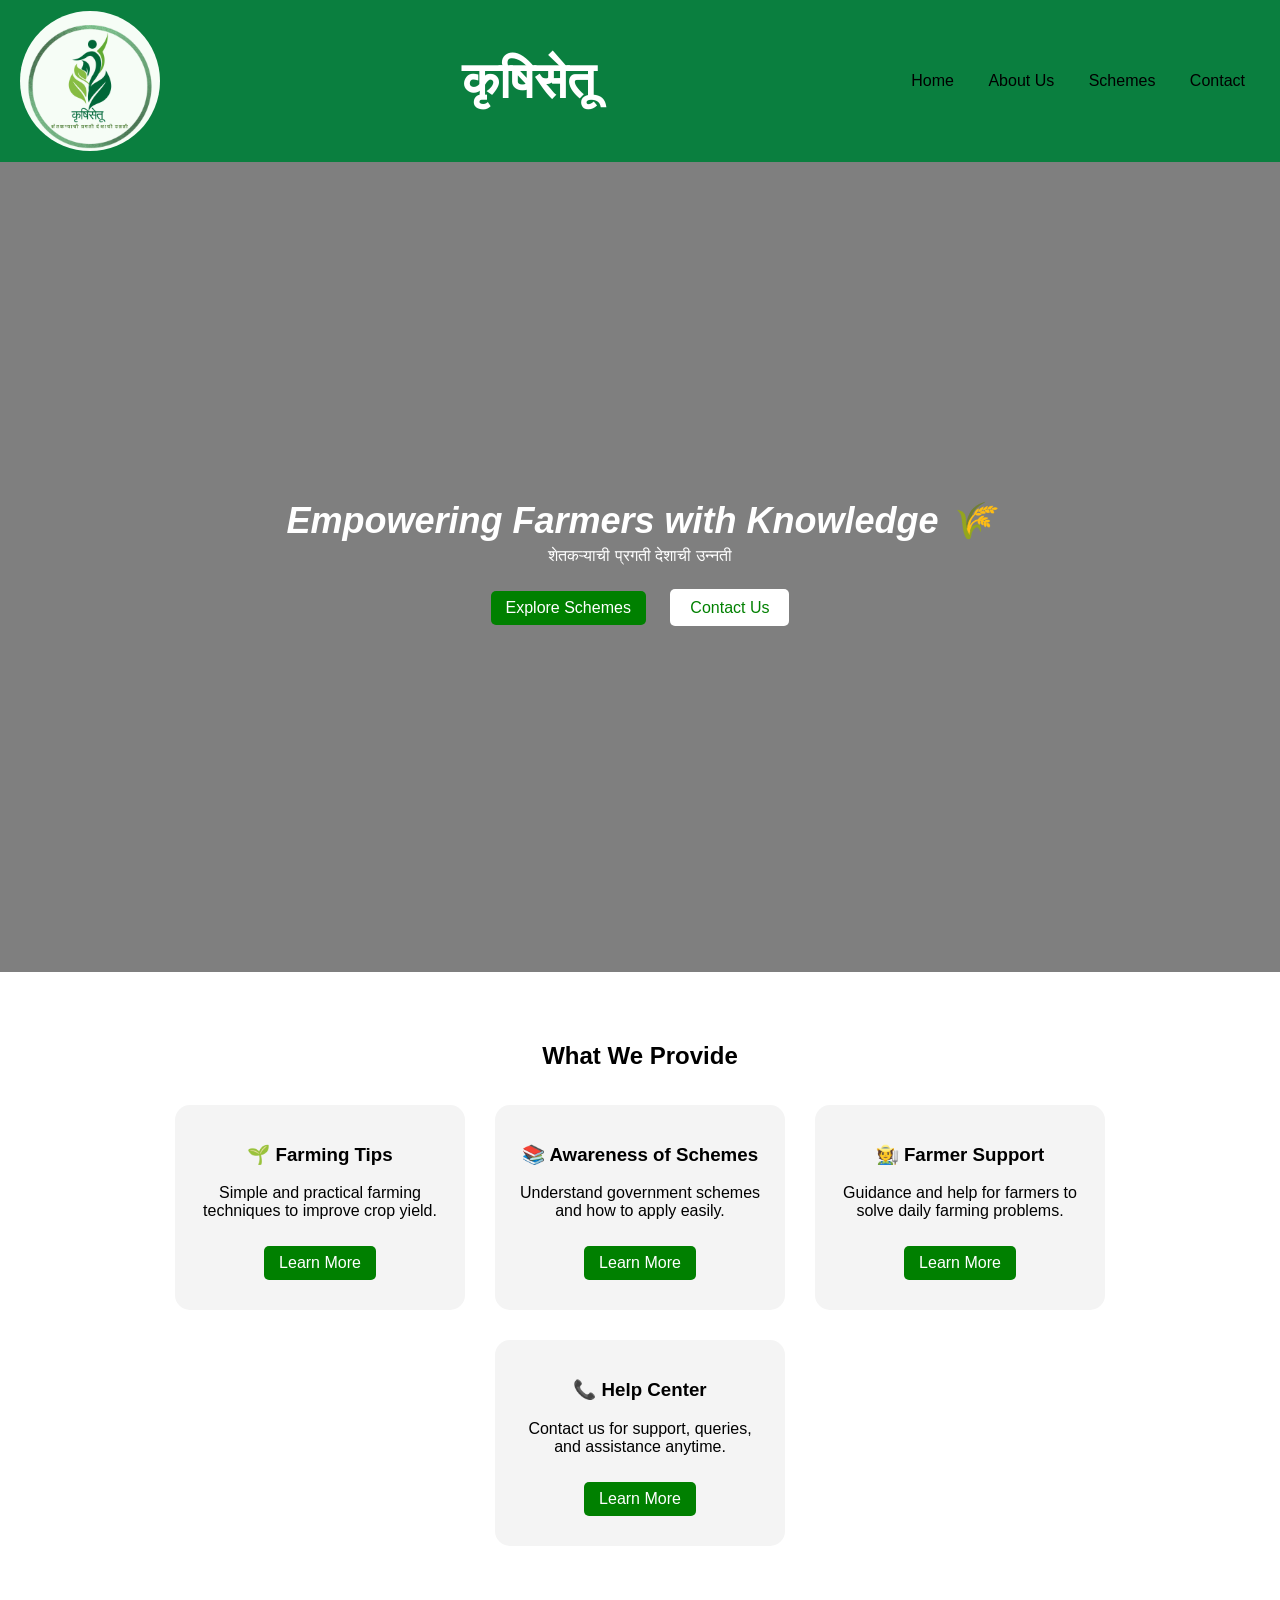
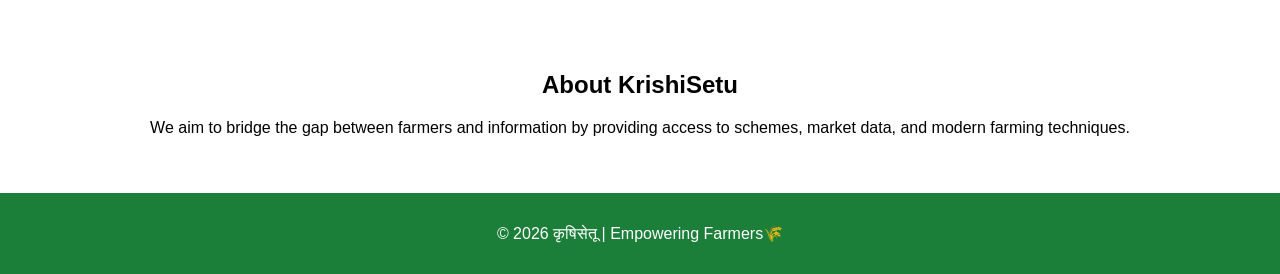
<file: index.html>
<!DOCTYPE html>
<html>
<head>
    <meta charset="UTF-8">
    <meta name="viewport" content="width=device-width, initial-scale=1.0">
    <title>KrishiSetu - Home</title>
    <link rel="stylesheet" href="style.css">
</head>

<body>

<!-- Navbar -->
<nav>
   
     <img src="krishisetufinallogo.jpeg" style="width: 140px; height: 140px;
    border-radius: 100%;">
    <h2 style="font-size: 50px;">कृषिसेतू</h2>

    <div class="links">
        <a href="index.html">Home</a>
        <a href="about.html">About Us</a>
        <a href="schemes.html">Schemes</a>
        <a href="contact.html">Contact</a>
    </div>
</nav>

<!-- Hero Section -->
<section class="hero">
    <div class="hero-text">
        <h1>Empowering Farmers with Knowledge 🌾</h1>
        <p>शेतकऱ्याची प्रगती देशाची उन्नती</p>

        <a href="schemes.html" class="btn">Explore Schemes</a>
        <a href="contact.html" class="btn2">Contact Us</a>
    </div>
</section>

<section class="features">
    <h2>What We Provide</h2>

    <div class="cards">

        <div class="card">
            
            <h3>🌱 Farming Tips</h3>
           
            <p>Simple and practical farming techniques to improve crop yield.</p>
         <a href="tips.html" class="btn">Learn More</a>
        </div>

        <div class="card">
            <h3>📚 Awareness of Schemes</h3>
            <p>Understand government schemes and how to apply easily.</p>
        <a href="awareness.html" class="btn">Learn More</a>
        </div>

        <div class="card">
            <h3>🧑‍🌾 Farmer Support</h3>
            <p>Guidance and help for farmers to solve daily farming problems.</p>
        <a href="support.html" class="btn">Learn More</a>
        </div>

        <div class="card">
            <h3>📞 Help Center</h3>
            <p>Contact us for support, queries, and assistance anytime.</p>
        <a href="help.html" class="btn">Learn More</a>
        </div>

    </div>
</section>

<!-- About Preview -->
<section class="content">
    <h2>About KrishiSetu</h2>
    <p>We aim to bridge the gap between farmers and information by providing access to schemes, market data, and modern farming techniques.</p>
</section>

<!-- Footer -->
<footer>
    <p>© 2026 कृषिसेतू | Empowering Farmers🌾</p>
</footer>


</body>
</html>
</file>
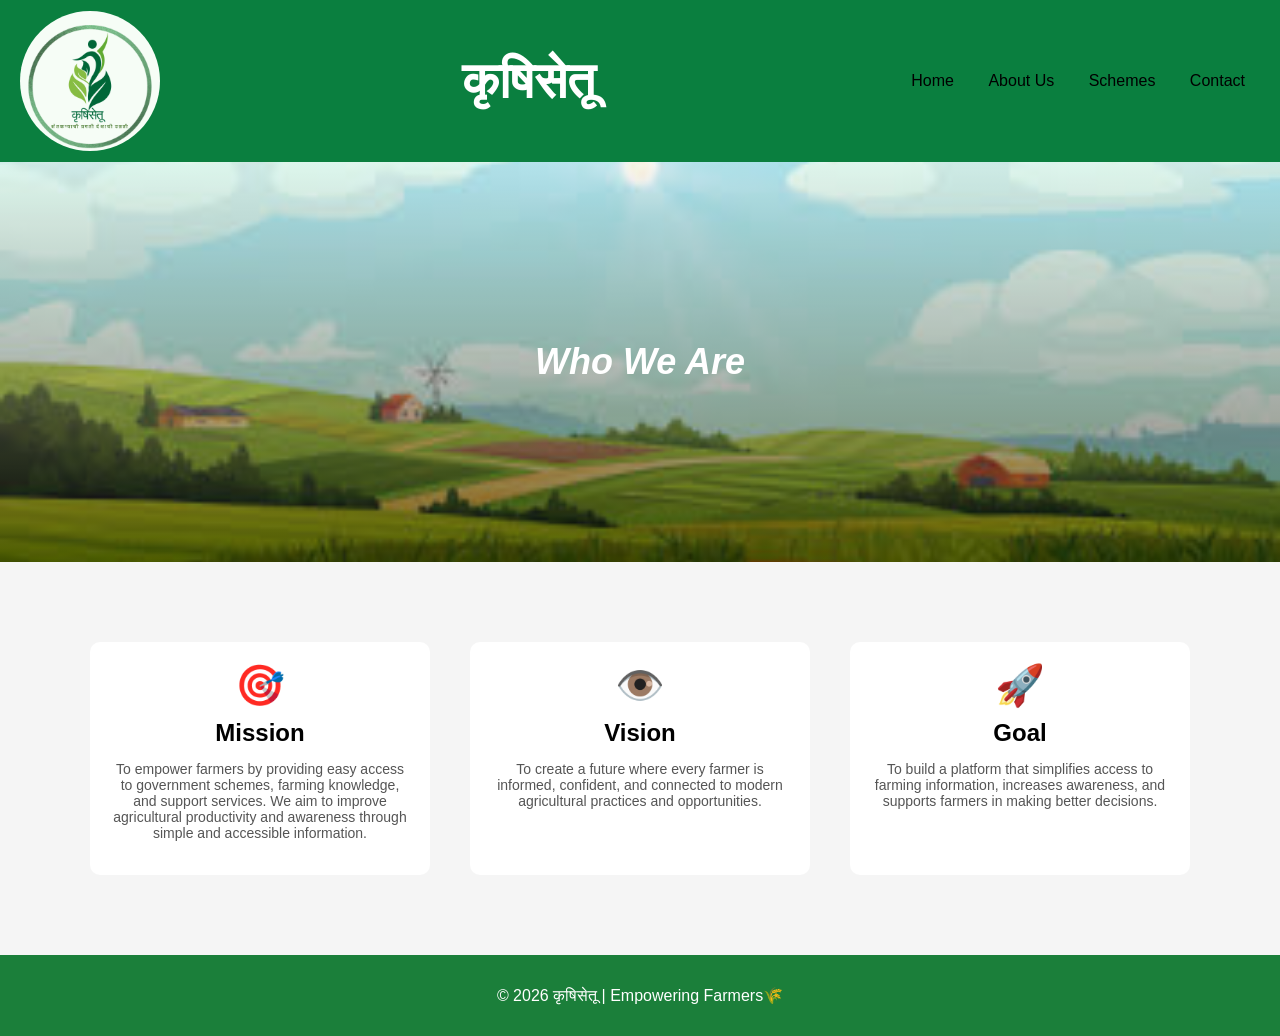
<file: about.html>
<!DOCTYPE html>
<html>
<head>
     <meta charset="UTF-8">
    <meta name="viewport" content="width=device-width, initial-scale=1.0">
    <title>About - KrishiSetu</title>
    <link rel="stylesheet" href="style.css">
</head>

<body>

<!-- Navbar -->
<nav>
   <img src="krishisetufinallogo.jpeg" style="width: 140px; height: 140px;
    border-radius: 100%;">
    <h2 style="font-size: 50px;">कृषिसेतू</h2>

    <div class="links">
        <a href="index.html">Home</a>
        <a href="about.html">About Us</a>
        <a href="schemes.html">Schemes</a>
        <a href="contact.html">Contact</a>
    </div>
</nav>
<section class="about-hero">
    <div class="hero-text">
        <h1>Who We Are</h1>
        
    </div>
</section>

<section class="mvg">

    <div class="mvg-container">

        <div class="mvg-card">
           <div class="icon">🎯</div>  <!-- Mission -->

            <h2>Mission</h2>
            <p>
                To empower farmers by providing easy access to government schemes,
                farming knowledge, and support services. We aim to improve agricultural
                productivity and awareness through simple and accessible information.
            </p>
        </div>

        <div class="mvg-card">
            <div class="icon">👁️</div>  <!-- Vision -->
            <h2>Vision</h2>
            <p>
                To create a future where every farmer is informed, confident,
                and connected to modern agricultural practices and opportunities.
            </p>
        </div>

        <div class="mvg-card">
            <div class="icon">🚀</div>  <!-- Goal -->
            <h2>Goal</h2>
            <p>
                To build a platform that simplifies access to farming information,
                increases awareness, and supports farmers in making better decisions.
            </p>
        </div>

    </div>
    

</section>
<!-- Footer -->
<footer>
    <p>© 2026 कृषिसेतू | Empowering Farmers🌾</p>
</footer>


</body>



</html>
</file>
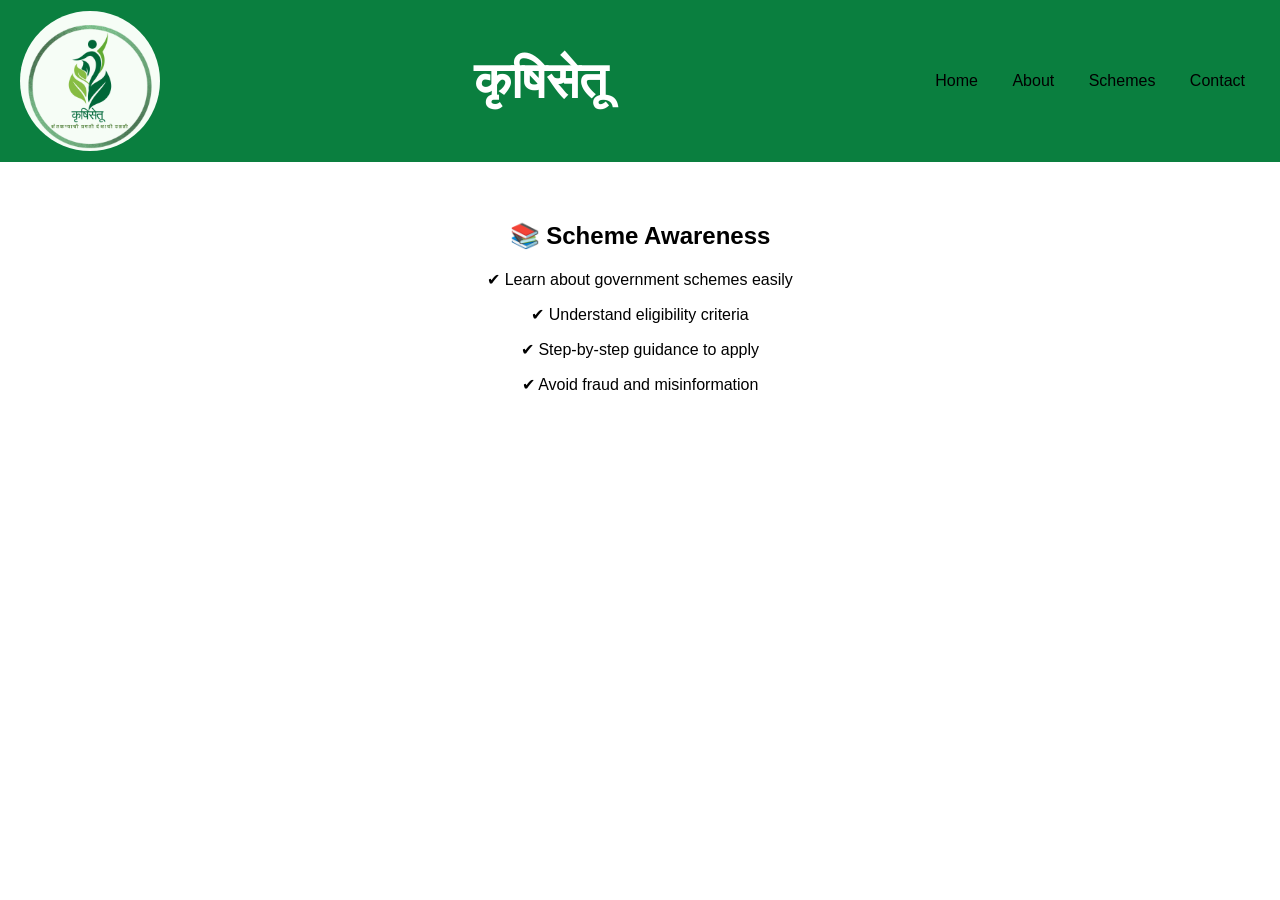
<file: awareness.html>
<!DOCTYPE html>
<html>
<head>
     <meta charset="UTF-8">
    <meta name="viewport" content="width=device-width, initial-scale=1.0">
    <title>KrishiSetu</title>
    <link rel="stylesheet" href="style.css">
</head>

<body>

<nav>
    <img src="krishisetufinallogo.jpeg" style="width: 140px; height: 140px;
    border-radius: 100%;">
    <h2 style="font-size: 50px;">कृषिसेतू</h2>

    <div class="links">
        <a href="index.html">Home</a>
        <a href="about.html">About</a>
        <a href="schemes.html">Schemes</a>
        <a href="contact.html">Contact</a>
    </div>
</nav>

<section class="content">
    <h1>📚 Scheme Awareness</h1>

<p>✔ Learn about government schemes easily</p>
<p>✔ Understand eligibility criteria</p>
<p>✔ Step-by-step guidance to apply</p>
<p>✔ Avoid fraud and misinformation</p>
</section>
</body>


</html>
</file>
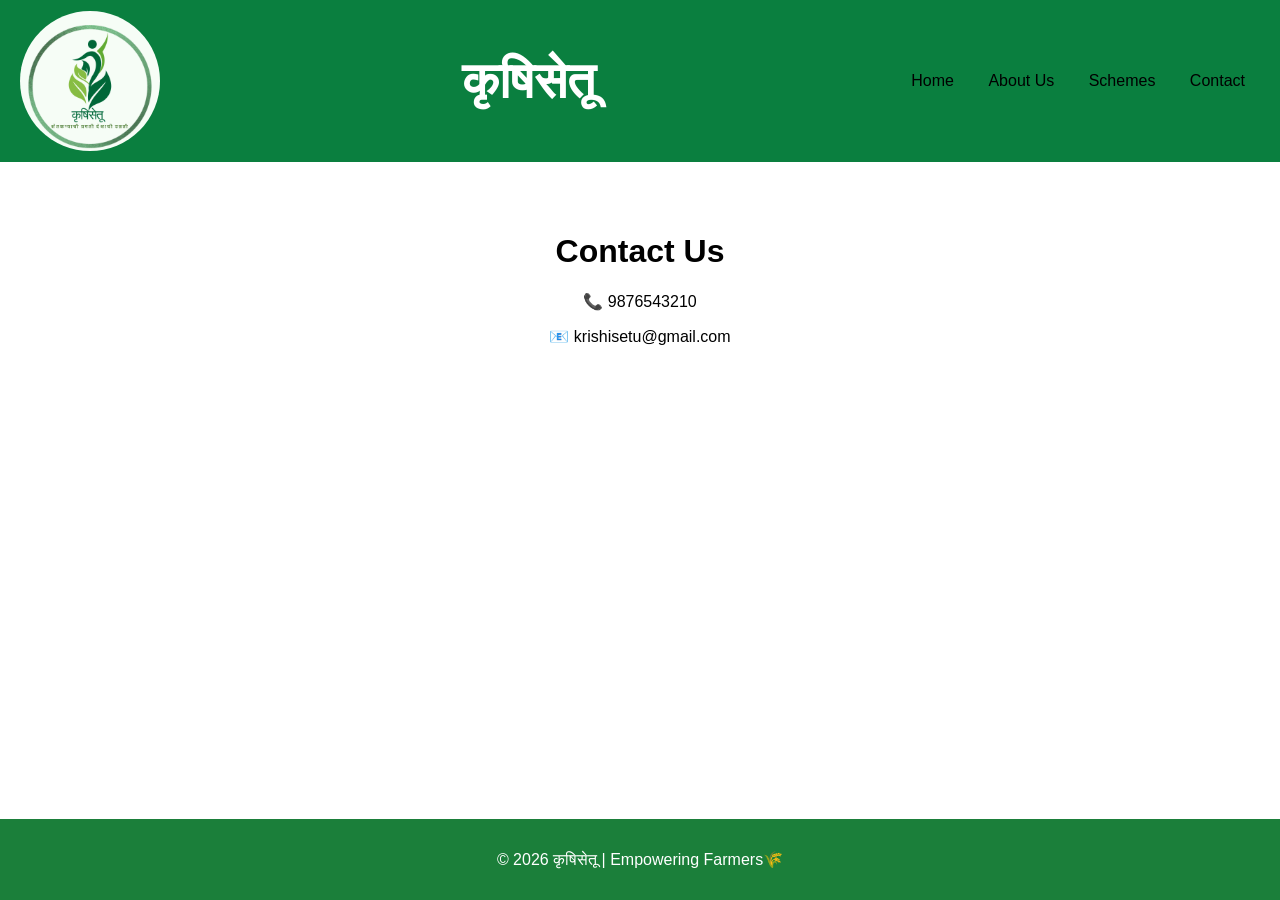
<file: contact.html>
<!DOCTYPE html>
<html>
<head>
     <meta charset="UTF-8">
    <meta name="viewport" content="width=device-width, initial-scale=1.0">
    <title>Contact - KrishiSetu</title>
    <link rel="stylesheet" href="style.css">
</head>

<body>
 <div class="page-container">
<nav>
   <img src="krishisetufinallogo.jpeg" style="width: 140px; height: 140px;
    border-radius: 100%;">
    <h2 style="font-size: 50px;">कृषिसेतू</h2>

    <div class="links">
        <a href="index.html">Home</a>
        <a href="about.html">About Us</a>
        <a href="schemes.html">Schemes</a>
        <a href="contact.html">Contact</a>
    </div>
</nav>

<div class="main-content">
    <h1>Contact Us</h1>
    <p>📞 9876543210</p>
    <p>📧 krishisetu@gmail.com</p>
</div>

<!-- Footer -->
<footer>
    <p>© 2026 कृषिसेतू | Empowering Farmers🌾</p>
</footer>
 </div>
</body>



</html>
</file>
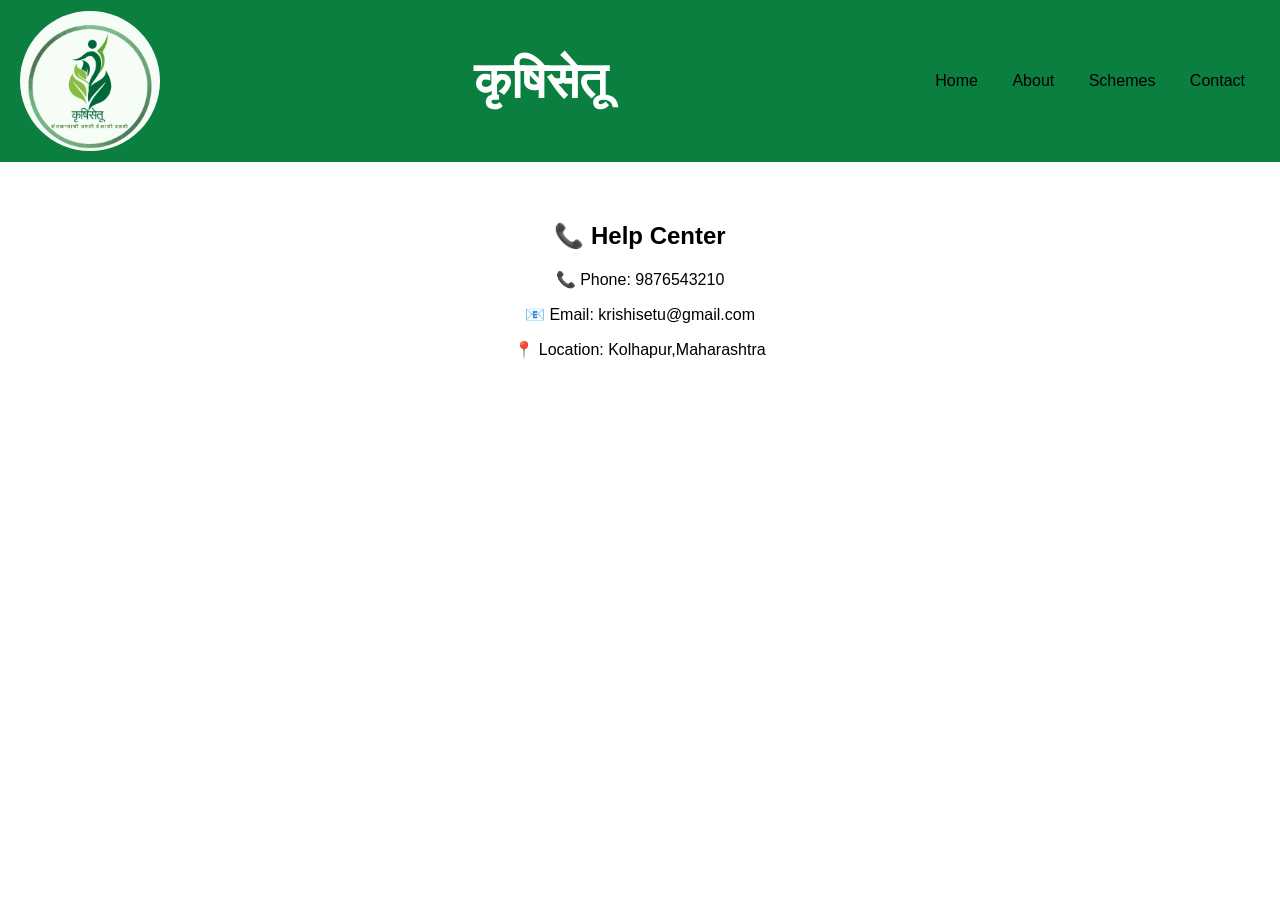
<file: help.html>
<!DOCTYPE html>
<html>
<head>
     <meta charset="UTF-8">
    <meta name="viewport" content="width=device-width, initial-scale=1.0">
    <title>KrishiSetu</title>
    <link rel="stylesheet" href="style.css">
</head>

<body>

<nav>
    <img src="krishisetufinallogo.jpeg" style="width: 140px; height: 140px;
    border-radius: 100%;">
    <h2 style="font-size: 50px;">कृषिसेतू</h2>

    <div class="links">
        <a href="index.html">Home</a>
        <a href="about.html">About</a>
        <a href="schemes.html">Schemes</a>
        <a href="contact.html">Contact</a>
    </div>
</nav>

<section class="content">
    <h1>📞 Help Center</h1>

<p>📞 Phone: 9876543210</p>
<p>📧 Email: krishisetu@gmail.com</p>
<p>📍 Location: Kolhapur,Maharashtra</p>
</section>
</body>


</html>
</file>
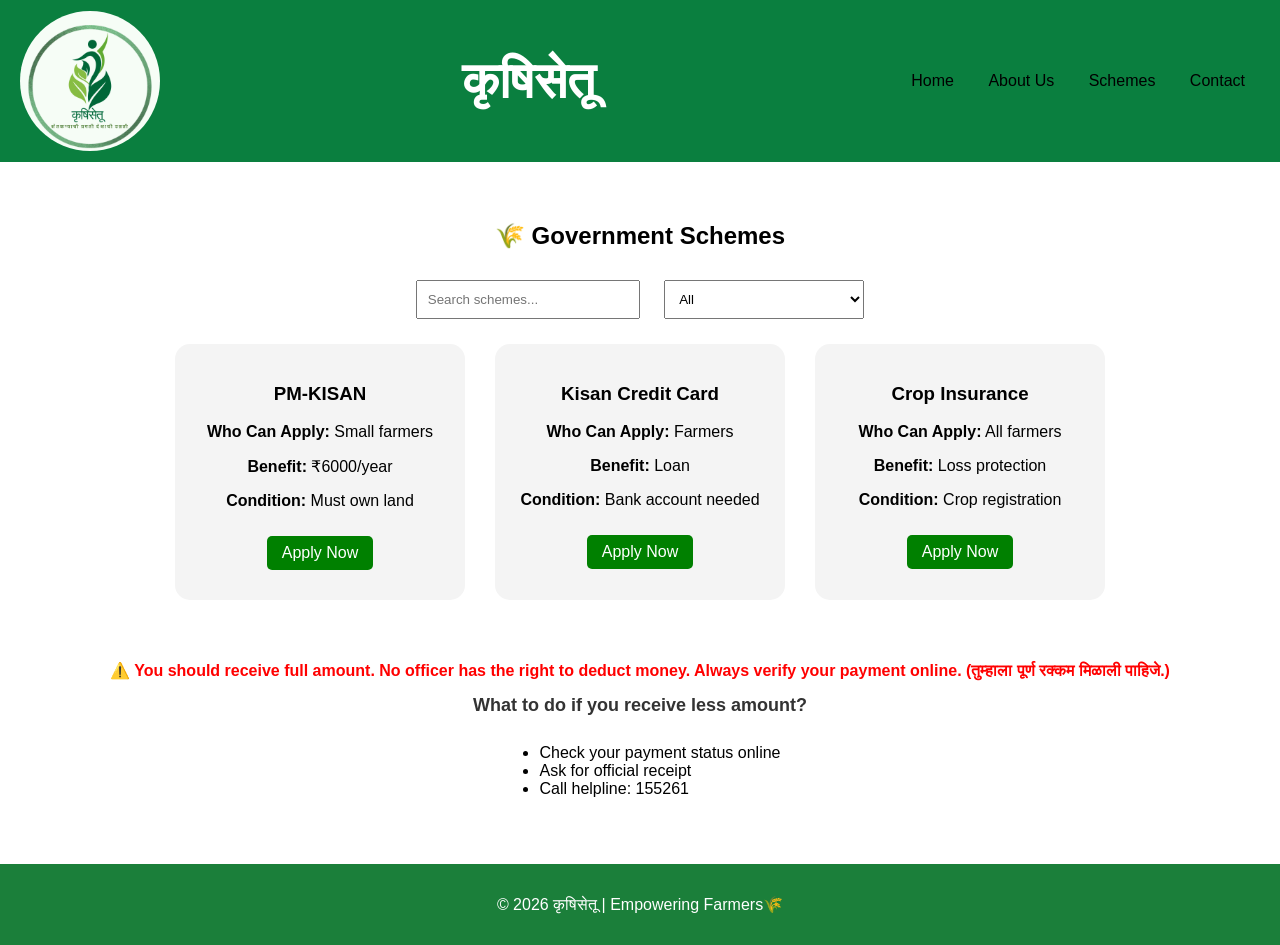
<file: schemes.html>
<!DOCTYPE html>
<html>
<head>
     <meta charset="UTF-8">
    <meta name="viewport" content="width=device-width, initial-scale=1.0">
    <title>Schemes - KrishiSetu</title>
    <link rel="stylesheet" href="style.css">
</head>

<body>

<!-- Navbar -->
<nav>
    <img src="krishisetufinallogo.jpeg" style="width: 140px; height: 140px;
    border-radius: 100%;">
    <h2 style="font-size: 50px;">कृषिसेतू</h2>

    <div class="links">
        <a href="index.html">Home</a>
        <a href="about.html">About Us</a>
        <a href="schemes.html">Schemes</a>
        <a href="contact.html">Contact</a>
    </div>
</nav>

<section class="content">

    <h1>🌾 Government Schemes</h1>

    <!-- Search -->
    <input type="text" id="search" placeholder="Search schemes..." onkeyup="searchScheme()">

    <!-- Filter -->
    <select id="filter" onchange="filterScheme()">
        <option value="all">All</option>
        <option value="financial">Financial</option>
        <option value="insurance">Insurance</option>
    </select>

    <!-- Schemes -->
    <div class="cards" id="schemeList">

        <!-- PM KISAN -->
        <div class="card" data-type="financial">
            <h3>PM-KISAN</h3>
            <p><b>Who Can Apply:</b> Small farmers</p>
            <p><b>Benefit:</b> ₹6000/year</p>
            <p><b>Condition:</b> Must own land</p>
            

            <a href="https://pmkisan.gov.in" target="_blank" class="btn">Apply Now</a>
        </div>

        <!-- KCC -->
        <div class="card" data-type="financial">
            <h3>Kisan Credit Card</h3>
            <p><b>Who Can Apply:</b> Farmers</p>
            <p><b>Benefit:</b> Loan</p>
            <p><b>Condition:</b> Bank account needed</p>

            <a href="https://www.myscheme.gov.in" target="_blank" class="btn">Apply Now</a>
        </div>

        <!-- Insurance -->
        <div class="card" data-type="insurance">
            <h3>Crop Insurance</h3>
            <p><b>Who Can Apply:</b> All farmers</p>
            <p><b>Benefit:</b> Loss protection</p>
            <p><b>Condition:</b> Crop registration</p>

            <a href="https://pmfby.gov.in" target="_blank" class="btn">Apply Now</a>
        </div>
       <div class="warning-section">

    <p class="warning-text">
    ⚠️ You should receive full amount. No officer has the right to deduct money.
    Always verify your payment online. (तुम्हाला पूर्ण रक्कम मिळाली पाहिजे.)
    </p>

    <h3 class="help-title">
    What to do if you receive less amount?
    </h3>

    <ul class="help-list">
        <li>Check your payment status online</li>
        <li>Ask for official receipt</li>
        <li>Call helpline: 155261</li>
    </ul>

</div>

    </div>

</section>

<!-- JS for Search & Filter -->
<script>
function searchScheme() {
    let input = document.getElementById("search").value.toLowerCase();
    let cards = document.getElementsByClassName("card");

    for (let i = 0; i < cards.length; i++) {
        let text = cards[i].innerText.toLowerCase();
        cards[i].style.display = text.includes(input) ? "block" : "none";
    }
}

function filterScheme() {
    let value = document.getElementById("filter").value;
    let cards = document.getElementsByClassName("card");

    for (let i = 0; i < cards.length; i++) {
        if (value === "all" || cards[i].dataset.type === value) {
            cards[i].style.display = "block";
        } else {
            cards[i].style.display = "none";
        }
    }
}
</script>
<!-- Footer -->
<footer>
    <p>© 2026 कृषिसेतू | Empowering Farmers🌾</p>
</footer>
</body>


</html>
</file>
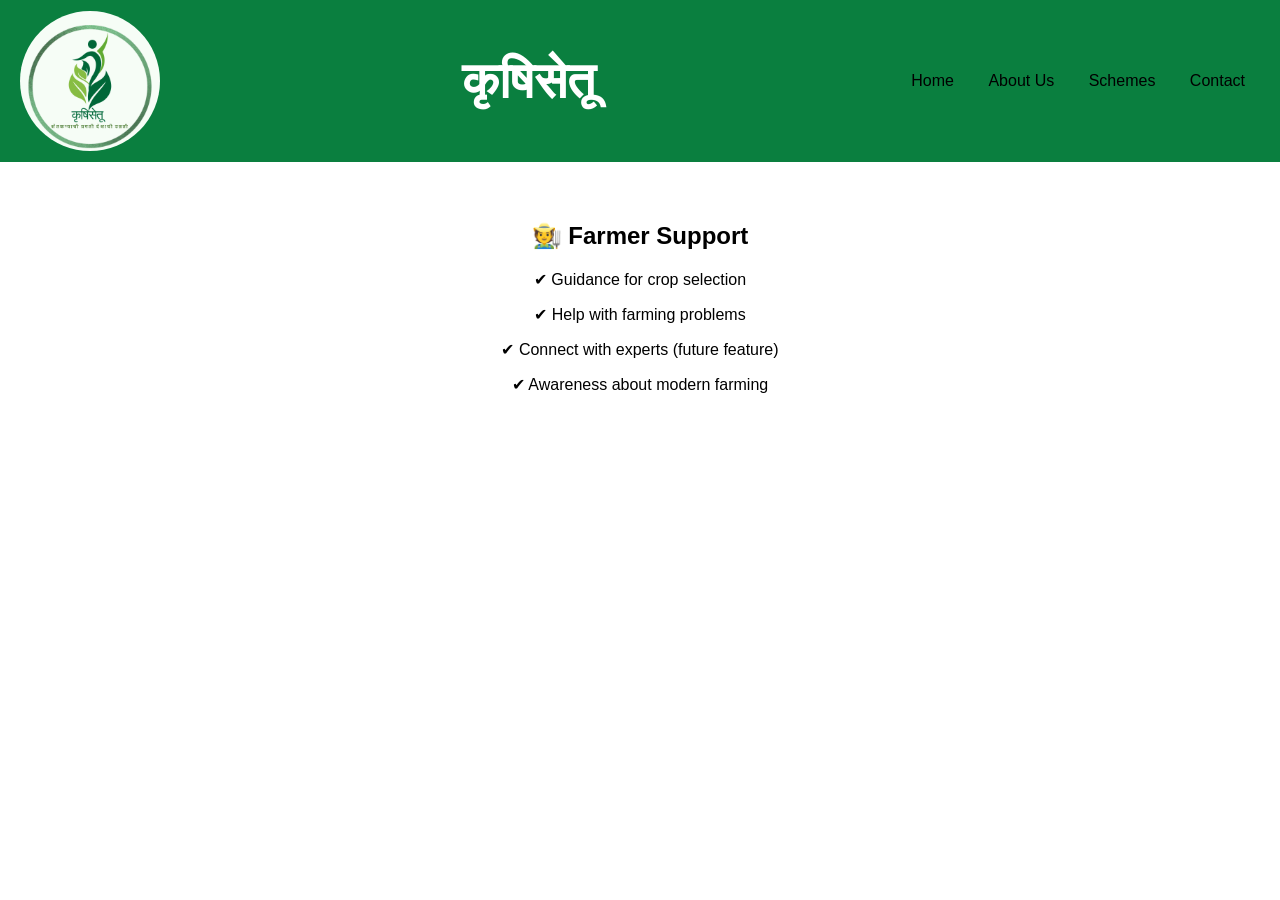
<file: support.html>
<!DOCTYPE html>
<html>
<head>
     <meta charset="UTF-8">
    <meta name="viewport" content="width=device-width, initial-scale=1.0">
    <title>KrishiSetu</title>
    <link rel="stylesheet" href="style.css">
</head>

<body>

<nav>
    <img src="krishisetufinallogo.jpeg" style="width: 140px; height: 140px;
    border-radius: 100%;">
    <h2 style="font-size: 50px;">कृषिसेतू</h2>

    <div class="links">
        <a href="index.html">Home</a>
        <a href="about.html">About Us</a>
        <a href="schemes.html">Schemes</a>
        <a href="contact.html">Contact</a>
    </div>
</nav>

<section class="content">
    <h1>🧑‍🌾 Farmer Support</h1>

<p>✔ Guidance for crop selection</p>
<p>✔ Help with farming problems</p>
<p>✔ Connect with experts (future feature)</p>
<p>✔ Awareness about modern farming</p>
</section>
</body>


</html>
</file>
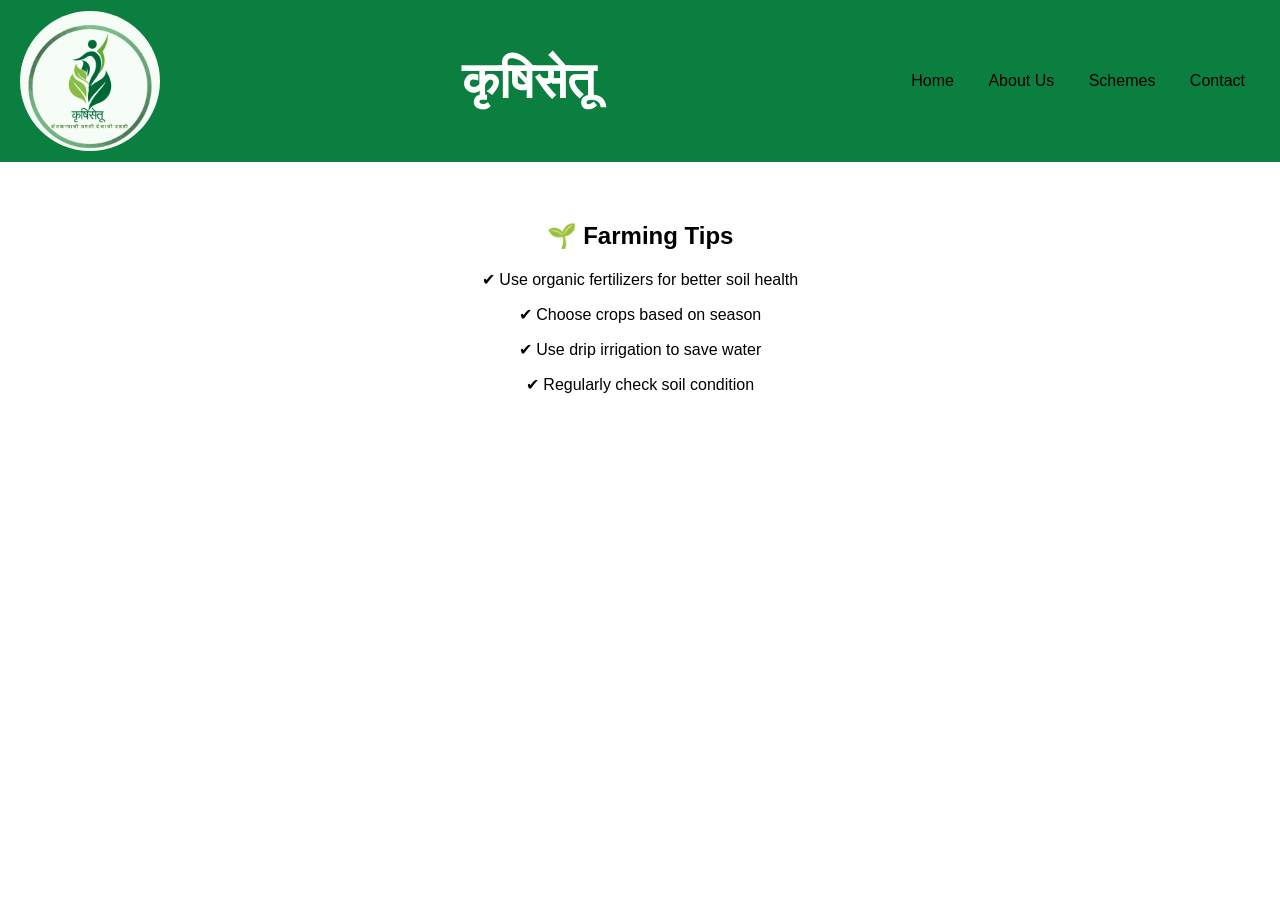
<file: tips.html>
<!DOCTYPE html>
<html>
<head>
     <meta charset="UTF-8">
    <meta name="viewport" content="width=device-width, initial-scale=1.0">
    <title>KrishiSetu</title>
    <link rel="stylesheet" href="style.css">
</head>

<body>

<nav>
    <img src="krishisetufinallogo.jpeg" style="width: 140px; height: 140px;
    border-radius: 100%;">
    <h2 style="font-size: 50px;">कृषिसेतू</h2>

    <div class="links">
        <a href="index.html">Home</a>
        <a href="about.html">About Us</a>
        <a href="schemes.html">Schemes</a>
        <a href="contact.html">Contact</a>
    </div>
</nav>

<section class="content">
    <h1>🌱 Farming Tips</h1>

<p>✔ Use organic fertilizers for better soil health</p>
<p>✔ Choose crops based on season</p>
<p>✔ Use drip irrigation to save water</p>
<p>✔ Regularly check soil condition</p>
</section>
</body>



</html>
</file>
<file: style.css>
/* This code only runs on mobile devices */
@media (max-width: 768px) {
  .nav {
    flex-direction: column; /* Stacks links vertically instead of horizontally */
    text-align: center;
    height: auto;
  }
  .links{
    display: flex;
    flex-direction: column;
    margin-top: 10px;
  }
  .links a{
    margin: 5px 0;
  }

  .nav-links {
    display: none; /* Often used to hide links until a 'hamburger' menu is clicked */
  }
}
@media (max-width: 768px) {

    .hero h1 {
        font-size: 24px;
    }

    .hero p {
        font-size: 16px;
    }

}

.logo {
    width: 80px;
    height: 80px;
    border-radius: 50%;
    object-fit:cover;
    margin-right: 10px;
}



body {
    margin: 0;
    font-family: Arial;
    overflow-x: hidden;
}

/* Navbar */
nav {
    display: flex;
    align-items: center;
    justify-content: space-between;
    background: #0a7f3f;
    padding: 10px 20px;
    color: white;
    
}

.logo {
    width: 50px;
    height: 50px;
    border-radius: 50%;
}

.links a {
    color: white;
    margin: 10px;
    text-decoration: none;
}

/* Hero */
/* Hero Section */
.hero {
    height: 90vh;
    background: linear-gradient(rgba(0,0,0,0.5), rgba(0,0,0,0.5)),
    url('https://images.unsplash.com/photo-1500382017468-9049fed747ef') center/cover;
    display: flex;
    align-items: center;
    justify-content: center;
    color: white;
    text-align: center;
    background-repeat: no-repeat;
background-size: cover;

}

.hero-text h1 {
    font-size: 40px;
}

.hero-text p {
    font-size: 18px;
}

/* Buttons */
.btn {
    background: green;
    padding: 10px 20px;
    color: white;
    text-decoration: none;
    margin: 10px;
    border-radius: 5px;
    
}

.btn2 {
    background: white;
    padding: 10px 20px;
    color: green;
    text-decoration: none;
    margin: 10px;
    border-radius: 5px;
}

/* Features */
.features {
    padding: 50px;
    text-align: center;
}

.features .cards {
    display: flex;
    justify-content: center;
    flex-wrap: wrap;
}

/* Footer */
footer {
    background: #0a7f3f;
    color: white;
    text-align: center;
    padding: 15px;
}

/* Content */
.content {
    padding: 40px;
    text-align: center;
}

/* Cards */
.card {
    background: #f4f4f4;
    padding: 20px;
    margin: 10px;
    border-radius: 10px;
}
/* Search + Filter */
input, select {
    padding: 10px;
    margin: 10px;
    width: 200px;
}

/* Cards layout */
.cards {
    display: flex;
    flex-wrap: wrap;
    justify-content: center;
}

.card {
    width: 250px;
    margin: 15px;
    transition: 0.3s;
}

.card:hover {
    transform: scale(1.05);
}

/* Button */
.btn {
    display: inline-block;
    margin-top: 10px;
    padding: 8px 15px;
    background: green;
    color: white;
    text-decoration: none;
    border-radius: 5px;
}

.btn:hover {
    background: darkgreen;
}
.btn2:hover{
    background: #d2cdcd;
}
.card {
    background: #f4f4f4;
    padding: 20px;
    margin: 15px;
    border-radius: 15px;
    width: 250px;
    transition: 0.3s;
}

.card:hover {
    transform: perspective();
}
/* Mission Vision Goal Section */
.mvg {
    background: #f5f5f5;
    padding: 60px 20px;
    text-align: center;
}

.mvg-container {
    display: flex;
    justify-content: center;
    flex-wrap: wrap;
}

/* Card Design */
.mvg-card {
    width: 300px;
    margin: 20px;
    padding: 20px;
    background: white;
    border-radius: 10px;
    transition: 0.3s;
}

.mvg-card:hover {
    transform:translateY(-5px);
}

/* Icon */
.icon {
    font-size: 40px;
    color: orange;
    margin-bottom: 10px;
}

/* Text */
.mvg-card h2 {
    margin: 10px 0;
}

.mvg-card p {
    font-size: 14px;
    color: #555;
}
.page-layout {
    display: flex;
    margin: 40px;
    gap: 30px;
}

/* Sidebar */
.sidebar {
    width: 250px;
    background: #f5f5f5;
    padding: 20px;
    border-radius: 5px;
}

.sidebar h3 {
    margin-bottom: 15px;
}

.sidebar ul {
    list-style: none;
    padding: 0;
}

.sidebar ul li {
    padding: 10px;
    border-bottom: 1px solid #ddd;
}

.sidebar ul li a {
    text-decoration: none;
    color: black;
}

.sidebar ul li:hover {
    background: #e0e0e0;
}

/* Content */
.content {
    flex: 1;
}

button {
    background: green;
    color: white;
    padding: 10px 15px;
    border: none;
    cursor: pointer;
}
.page-layout {
    display: flex;
    gap: 30px;
    margin: 40px;
}

/* Navbar links */
.links a {
    position: relative;
    text-decoration: none;
    margin: 0 15px;
    color: black;
}

/* Underline animation */
.links a::after {
    content: "";
    position: absolute;
    width: 0%;
    height: 3px;
    background: orange;
    left: 0;
    bottom: -5px;
    transition: 0.5s;
}

.links a:hover::after {
    width: 100%;
}
.about-hero {
    width: 100%;
    height: 400px;

    /* Background image */
    background: linear-gradient(rgba(242, 238, 238, 0.5), rgba(0,0,0,0.5)),
                url('agriimage.jpg');

    background-size: cover;      /* makes image fit perfectly */
    background-position: center; /* keeps it centered */
    background-repeat: no-repeat;

    display: flex;
    justify-content: center;
    align-items: center;

    color: white;
    text-align: center;
}

/* Text styling */
.hero-text h1 {
    font-style: italic;
    font-size: 36px;
    margin: 0;
}

.hero-text p {
    font-size: 16px;
    margin-top: 5px;
}
/* Full height page */
.page-container {
    display: flex;
    flex-direction: column;
    min-height: 100vh;
}

/* Content takes remaining space */
.main-content {
    flex: 1;
    text-align: center;
    padding: 50px;
}

/* Footer stays at bottom */
footer {
    background: #1b7f3a;
    color: white;
    text-align: center;
    padding: 15px;
}
.warning-section {
    text-align: center;
    margin-top: 20px;
    padding: 10px;
}

.warning-text {
    color: red;
    font-weight: bold;
    margin-bottom: 15px;
}

.help-title {
    margin-top: 10px;
    font-size: 18px;
}

.help-list {
    list-style-type: disc;
    display: inline-block;   /* keeps list centered */
    text-align: left;        /* aligns bullets properly */
    margin-top: 10px;
}
.help-title {
    font-weight: bold;
    color: #333;
}

/* This code only runs on mobile devices */
@media (max-width: 768px) {
  .nav {
    flex-direction: column; /* Stacks links vertically instead of horizontally */
    text-align: center;
    height: auto;
  }
  .links{
    display: flex;
    flex-direction: column;
    margin-top: 10px;
  }
  .links a{
    margin: 5px 0;
  }

  .nav-links {
    display: none; /* Often used to hide links until a 'hamburger' menu is clicked */
  }
}
@media (max-width: 768px) {

    .hero h1 {
        font-size: 24px;
    }

    .hero p {
        font-size: 16px;
    }

}



.logo {
    width: auto;
    height: auto;
}



body {
    margin: 0;
    font-family: Arial;
}

/* Navbar */
nav {
    display: flex;
    align-items: center;
    justify-content: space-between;
    background: #0a7f3f;
    padding: 10px 20px;
    color: white;
    
}

.logo {
    width: 50px;
    height: 50px;
    border-radius: 50%;
}

.links a {
    color: white;
    margin: 10px;
    text-decoration: none;
}

/* Hero */
/* Hero Section */
.hero {
    height: 90vh;
    background: linear-gradient(rgba(0,0,0,0.5), rgba(0,0,0,0.5)),
    url('https://images.unsplash.com/photo-1500382017468-9049fed747ef') center/cover;
    display: flex;
    align-items: center;
    justify-content: center;
    color: white;
    text-align: center;
    background-repeat: no-repeat;
background-size: cover;

}

.hero-text h1 {
    font-size: 40px;
}

.hero-text p {
    font-size: 18px;
}

/* Buttons */
.btn {
    background: green;
    padding: 10px 20px;
    color: white;
    text-decoration: none;
    margin: 10px;
    border-radius: 5px;
    
}

.btn2 {
    background: white;
    padding: 10px 20px;
    color: green;
    text-decoration: none;
    margin: 10px;
    border-radius: 5px;
}

/* Features */
.features {
    padding: 50px;
    text-align: center;
}

.features .cards {
    display: flex;
    justify-content: center;
    flex-wrap: wrap;
}

/* Footer */
footer {
    background: #0a7f3f;
    color: white;
    text-align: center;
    padding: 15px;
}

/* Content */
.content {
    padding: 40px;
    text-align: center;
}

/* Cards */
.card {
    background: #f4f4f4;
    padding: 20px;
    margin: 10px;
    border-radius: 10px;
}
/* Search + Filter */
input, select {
    padding: 10px;
    margin: 10px;
    width: 200px;
}

/* Cards layout */
.cards {
    display: flex;
    flex-wrap: wrap;
    justify-content: center;
}

.card {
    width: 250px;
    margin: 15px;
    transition: 0.3s;
}

.card:hover {
    transform: scale(1.05);
}

/* Button */
.btn {
    display: inline-block;
    margin-top: 10px;
    padding: 8px 15px;
    background: green;
    color: white;
    text-decoration: none;
    border-radius: 5px;
}

.btn:hover {
    background: darkgreen;
}
.btn2:hover{
    background: #d2cdcd;
}
.card {
    background: #f4f4f4;
    padding: 20px;
    margin: 15px;
    border-radius: 15px;
    width: 250px;
    transition: 0.3s;
}

.card:hover {
    transform: perspective();
}
/* Mission Vision Goal Section */
.mvg {
    background: #f5f5f5;
    padding: 60px 20px;
    text-align: center;
}

.mvg-container {
    display: flex;
    justify-content: center;
    flex-wrap: wrap;
}

/* Card Design */
.mvg-card {
    width: 300px;
    margin: 20px;
    padding: 20px;
    background: white;
    border-radius: 10px;
    transition: 0.3s;
}

.mvg-card:hover {
    transform:translateY(-5px);
}

/* Icon */
.icon {
    font-size: 40px;
    color: orange;
    margin-bottom: 10px;
}

/* Text */
.mvg-card h2 {
    margin: 10px 0;
}

.mvg-card p {
    font-size: 14px;
    color: #555;
}
.page-layout {
    display: flex;
    margin: 40px;
    gap: 30px;
}

/* Sidebar */
.sidebar {
    width: 250px;
    background: #f5f5f5;
    padding: 20px;
    border-radius: 5px;
}

.sidebar h3 {
    margin-bottom: 15px;
}

.sidebar ul {
    list-style: none;
    padding: 0;
}

.sidebar ul li {
    padding: 10px;
    border-bottom: 1px solid #ddd;
}

.sidebar ul li a {
    text-decoration: none;
    color: black;
}

.sidebar ul li:hover {
    background: #e0e0e0;
}

/* Content */
.content {
    flex: 1;
}

button {
    background: green;
    color: white;
    padding: 10px 15px;
    border: none;
    cursor: pointer;
}
.page-layout {
    display: flex;
    gap: 30px;
    margin: 40px;
}

/* Navbar links */
.links a {
    position: relative;
    text-decoration: none;
    margin: 0 15px;
    color: black;
}

/* Underline animation */
.links a::after {
    content: "";
    position: absolute;
    width: 0%;
    height: 3px;
    background: orange;
    left: 0;
    bottom: -5px;
    transition: 0.5s;
}

.links a:hover::after {
    width: 100%;
}
.about-hero {
    width: 100%;
    height: 400px;

    /* Background image */
    background: linear-gradient(rgba(242, 238, 238, 0.5), rgba(0,0,0,0.5)),
                url('agriimage.jpg');

    background-size: cover;      /* makes image fit perfectly */
    background-position: center; /* keeps it centered */
    background-repeat: no-repeat;

    display: flex;
    justify-content: center;
    align-items: center;

    color: white;
    text-align: center;
}

/* Text styling */
.hero-text h1 {
    font-style: italic;
    font-size: 36px;
    margin: 0;
}

.hero-text p {
    font-size: 16px;
    margin-top: 5px;
}
/* Full height page */
.page-container {
    display: flex;
    flex-direction: column;
    min-height: 100vh;
}

/* Content takes remaining space */
.main-content {
    flex: 1;
    text-align: center;
    padding: 50px;
}

/* Footer stays at bottom */
footer {
    background: #1b7f3a;
    color: white;
    text-align: center;
    padding: 15px;
}
.warning-section {
    text-align: center;
    margin-top: 20px;
    padding: 10px;
}

.warning-text {
    color: red;
    font-weight: bold;
    margin-bottom: 15px;
}

.help-title {
    margin-top: 10px;
    font-size: 18px;
}

.help-list {
    list-style-type: disc;
    display: inline-block;   /* keeps list centered */
    text-align: left;        /* aligns bullets properly */
    margin-top: 10px;
}
.help-title {
    font-weight: bold;
    color: #333;
}
</file>
